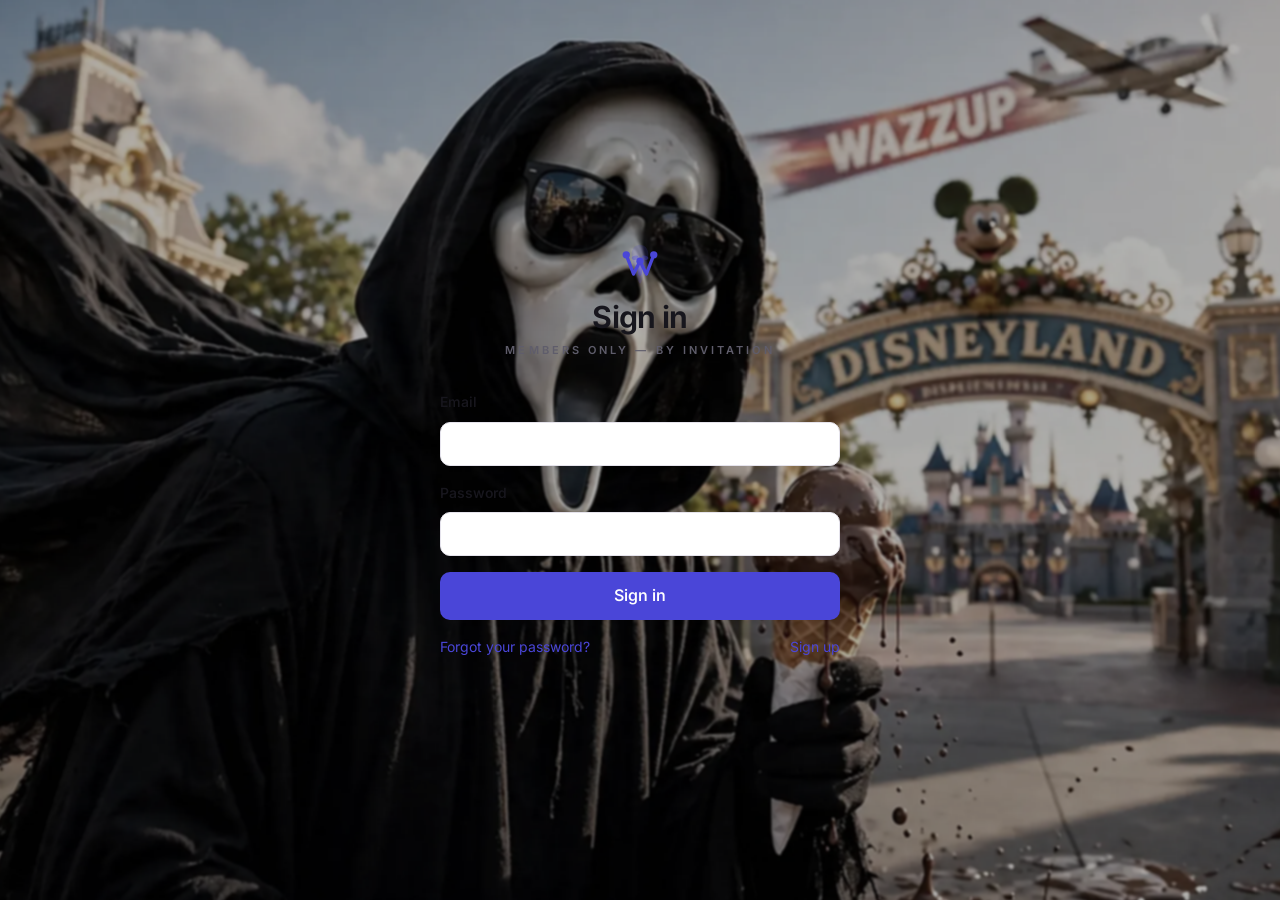
<file: index.html>
<!DOCTYPE html>
<html lang="ru" data-theme="light">
<head>
  <meta charset="UTF-8" />
  <meta name="viewport" content="width=device-width, initial-scale=1.0, viewport-fit=cover" />
  <meta name="theme-color" content="#F6F5F9" />
  <link rel="manifest" href="/manifest.webmanifest" />
  <link rel="icon" type="image/png" sizes="32x32" href="/favicon-32.png" />
  <link rel="icon" type="image/png" sizes="16x16" href="/favicon-16.png" />
  <link rel="apple-touch-icon" href="/apple-touch-icon-180.png" />
  <title>NeiroWazzup Messenger</title>
  <script type="module" crossorigin src="/assets/index-ssqtM2lk.js"></script>
  <link rel="stylesheet" crossorigin href="/assets/index-DzxHAdjl.css">
</head>
<body>
  <div id="root"></div>
</body>
</html>
</file>
<file: assets/index-DzxHAdjl.css>
:root{--bg: #F6F5F9;--surface: #FFFFFF;--surface-2: #F1F0F6;--ink: #17161D;--ink-muted: #5F5D6B;--ink-faint: #8A8894;--line: #E5E3EC;--accent: #4A46D8;--accent-strong: #3B38B8;--accent-ink: #FFFFFF;--accent-soft: #EDECFB;--ok: #2E7D5B;--warn: #A8712A;--err: #C4423F;--font-sans: "Inter Variable", "Inter", system-ui, -apple-system, sans-serif;--font-mono: "JetBrains Mono Variable", "JetBrains Mono", ui-monospace, monospace;--text-display: clamp(1.9rem, 1.55rem + 1.75vw, 2.6rem);--text-h1: clamp(1.5rem, 1.35rem + .75vw, 1.9rem);--text-h2: clamp(1.2rem, 1.1rem + .5vw, 1.45rem);--text-body: 1rem;--text-sm: .875rem;--text-meta: .75rem;--text-overline: .6875rem;--lh-display: 1.08;--lh-tight: 1.25;--lh-body: 1.6;--ls-display: -.02em;--ls-h: -.015em;--ls-overline: .28em;--r-sm: 6px;--r-md: 10px;--r-lg: 14px;--r-xl: 20px;--r-pill: 999px;--space-1: 4px;--space-2: 8px;--space-3: 12px;--space-4: 16px;--space-5: 24px;--space-6: 32px;--space-7: 48px;--space-8: 64px;--space-9: 96px;--space-10: 128px;--shadow-float: 0 1px 2px rgba(16, 14, 30, .06), 0 12px 32px rgba(16, 14, 30, .1);--dur-fast: .14s;--dur-med: .22s;--dur-slow: .32s;--ease-out: cubic-bezier(.2, 0, .2, 1);--z-popover: 100;--z-modal: 200;--z-toast: 300;--pane-bg: color-mix(in srgb, var(--bg) 76%, transparent)}[data-theme=dark]{--bg: #0F0E14;--surface: #17161D;--surface-2: #1F1E26;--ink: #EDECF2;--ink-muted: #A3A1B0;--ink-faint: #6E6C7A;--line: #27262F;--accent: #8E8AF2;--accent-strong: #A5A2F7;--accent-ink: #14131A;--accent-soft: #232134;--ok: #6FBF9B;--warn: #D4A15E;--err: #E28B88;--shadow-float: 0 1px 2px rgba(0, 0, 0, .35), 0 12px 32px rgba(0, 0, 0, .45)}@font-face{font-family:Inter Variable;font-style:normal;font-display:swap;font-weight:100 900;src:url(/assets/inter-cyrillic-ext-wght-normal-BOeWTOD4.woff2) format("woff2-variations");unicode-range:U+0460-052F,U+1C80-1C8A,U+20B4,U+2DE0-2DFF,U+A640-A69F,U+FE2E-FE2F}@font-face{font-family:Inter Variable;font-style:normal;font-display:swap;font-weight:100 900;src:url(/assets/inter-cyrillic-wght-normal-DqGufNeO.woff2) format("woff2-variations");unicode-range:U+0301,U+0400-045F,U+0490-0491,U+04B0-04B1,U+2116}@font-face{font-family:Inter Variable;font-style:normal;font-display:swap;font-weight:100 900;src:url(/assets/inter-greek-ext-wght-normal-DlzME5K_.woff2) format("woff2-variations");unicode-range:U+1F00-1FFF}@font-face{font-family:Inter Variable;font-style:normal;font-display:swap;font-weight:100 900;src:url(/assets/inter-greek-wght-normal-CkhJZR-_.woff2) format("woff2-variations");unicode-range:U+0370-0377,U+037A-037F,U+0384-038A,U+038C,U+038E-03A1,U+03A3-03FF}@font-face{font-family:Inter Variable;font-style:normal;font-display:swap;font-weight:100 900;src:url(/assets/inter-vietnamese-wght-normal-CBcvBZtf.woff2) format("woff2-variations");unicode-range:U+0102-0103,U+0110-0111,U+0128-0129,U+0168-0169,U+01A0-01A1,U+01AF-01B0,U+0300-0301,U+0303-0304,U+0308-0309,U+0323,U+0329,U+1EA0-1EF9,U+20AB}@font-face{font-family:Inter Variable;font-style:normal;font-display:swap;font-weight:100 900;src:url(/assets/inter-latin-ext-wght-normal-DO1Apj_S.woff2) format("woff2-variations");unicode-range:U+0100-02BA,U+02BD-02C5,U+02C7-02CC,U+02CE-02D7,U+02DD-02FF,U+0304,U+0308,U+0329,U+1D00-1DBF,U+1E00-1E9F,U+1EF2-1EFF,U+2020,U+20A0-20AB,U+20AD-20C0,U+2113,U+2C60-2C7F,U+A720-A7FF}@font-face{font-family:Inter Variable;font-style:normal;font-display:swap;font-weight:100 900;src:url(/assets/inter-latin-wght-normal-Dx4kXJAl.woff2) format("woff2-variations");unicode-range:U+0000-00FF,U+0131,U+0152-0153,U+02BB-02BC,U+02C6,U+02DA,U+02DC,U+0304,U+0308,U+0329,U+2000-206F,U+20AC,U+2122,U+2191,U+2193,U+2212,U+2215,U+FEFF,U+FFFD}@font-face{font-family:JetBrains Mono Variable;font-style:normal;font-display:swap;font-weight:100 800;src:url([data-uri]) format("woff2-variations");unicode-range:U+0460-052F,U+1C80-1C8A,U+20B4,U+2DE0-2DFF,U+A640-A69F,U+FE2E-FE2F}@font-face{font-family:JetBrains Mono Variable;font-style:normal;font-display:swap;font-weight:100 800;src:url(/assets/jetbrains-mono-cyrillic-wght-normal-D73BlboJ.woff2) format("woff2-variations");unicode-range:U+0301,U+0400-045F,U+0490-0491,U+04B0-04B1,U+2116}@font-face{font-family:JetBrains Mono Variable;font-style:normal;font-display:swap;font-weight:100 800;src:url(/assets/jetbrains-mono-greek-wght-normal-Bw9x6K1M.woff2) format("woff2-variations");unicode-range:U+0370-0377,U+037A-037F,U+0384-038A,U+038C,U+038E-03A1,U+03A3-03FF}@font-face{font-family:JetBrains Mono Variable;font-style:normal;font-display:swap;font-weight:100 800;src:url(/assets/jetbrains-mono-vietnamese-wght-normal-Bt-aOZkq.woff2) format("woff2-variations");unicode-range:U+0102-0103,U+0110-0111,U+0128-0129,U+0168-0169,U+01A0-01A1,U+01AF-01B0,U+0300-0301,U+0303-0304,U+0308-0309,U+0323,U+0329,U+1EA0-1EF9,U+20AB}@font-face{font-family:JetBrains Mono Variable;font-style:normal;font-display:swap;font-weight:100 800;src:url(/assets/jetbrains-mono-latin-ext-wght-normal-DBQx-q_a.woff2) format("woff2-variations");unicode-range:U+0100-02BA,U+02BD-02C5,U+02C7-02CC,U+02CE-02D7,U+02DD-02FF,U+0304,U+0308,U+0329,U+1D00-1DBF,U+1E00-1E9F,U+1EF2-1EFF,U+2020,U+20A0-20AB,U+20AD-20C0,U+2113,U+2C60-2C7F,U+A720-A7FF}@font-face{font-family:JetBrains Mono Variable;font-style:normal;font-display:swap;font-weight:100 800;src:url(/assets/jetbrains-mono-latin-wght-normal-B9CIFXIH.woff2) format("woff2-variations");unicode-range:U+0000-00FF,U+0131,U+0152-0153,U+02BB-02BC,U+02C6,U+02DA,U+02DC,U+0304,U+0308,U+0329,U+2000-206F,U+20AC,U+2122,U+2191,U+2193,U+2212,U+2215,U+FEFF,U+FFFD}*,*:before,*:after{box-sizing:border-box}*{margin:0}html{height:100%;overscroll-behavior-x:none}body{height:100%;font-family:var(--font-sans);font-size:var(--text-body);line-height:var(--lh-body);color:var(--ink);background:var(--bg);-webkit-font-smoothing:antialiased;text-rendering:optimizeLegibility}#root{height:100%}img,svg,video{display:block;max-width:100%}button,input,select,textarea{font:inherit;color:inherit}button{cursor:pointer;background:none;border:none;padding:0}a{color:var(--accent);text-decoration:none}h1,h2,h3{font-weight:650;letter-spacing:var(--ls-h);text-wrap:balance}h1{font-size:var(--text-h1);line-height:var(--lh-tight)}h2{font-size:var(--text-h2);line-height:var(--lh-tight)}.overline{font-size:var(--text-overline);font-weight:600;letter-spacing:var(--ls-overline);text-transform:uppercase;color:var(--ink-muted)}.mono{font-family:var(--font-mono);font-variant-numeric:tabular-nums}::selection{background:var(--accent);color:var(--accent-ink)}:focus-visible{outline:2px solid var(--accent);outline-offset:2px;border-radius:var(--r-sm)}@media(prefers-reduced-motion:reduce){*,*:before,*:after{animation-duration:.01ms!important;animation-iteration-count:1!important;transition-duration:.01ms!important;scroll-behavior:auto!important}}*{scrollbar-width:thin;scrollbar-color:var(--line) transparent}.btn{display:inline-flex;align-items:center;justify-content:center;gap:var(--space-2);font-weight:550;border:1px solid transparent;border-radius:var(--r-md);transition:background var(--dur-fast) var(--ease-out),border-color var(--dur-fast) var(--ease-out),color var(--dur-fast) var(--ease-out),transform var(--dur-fast) var(--ease-out);user-select:none}.btn:active{transform:scale(.98)}.btn:disabled{opacity:.55;cursor:not-allowed}.btn--primary{background:var(--accent);color:var(--accent-ink)}.btn--primary:hover:not(:disabled){background:var(--accent-strong)}.btn--outline{background:transparent;color:var(--ink);border-color:var(--line)}.btn--outline:hover:not(:disabled){background:var(--surface-2)}.btn--ghost{background:transparent;color:var(--accent)}.btn--ghost:hover:not(:disabled){background:var(--accent-soft)}.btn--danger{background:transparent;color:var(--err);border-color:var(--line)}.btn--danger:hover:not(:disabled){background:color-mix(in oklab,var(--err) 10%,transparent)}.btn--sm{height:32px;padding:0 12px;font-size:var(--text-sm)}.btn--md{height:40px;padding:0 16px;font-size:var(--text-body)}.btn--lg{height:48px;padding:0 24px}.btn.is-loading{opacity:.7;cursor:progress}.iconbtn{display:inline-flex;align-items:center;justify-content:center;width:36px;height:36px;border-radius:var(--r-md);color:var(--ink-muted);transition:background var(--dur-fast) var(--ease-out),color var(--dur-fast) var(--ease-out)}.iconbtn:hover{background:var(--surface-2);color:var(--ink)}.iconbtn.is-active{background:var(--accent-soft);color:var(--accent)}.iconbtn.is-active svg{stroke-width:2.4}.field{display:flex;flex-direction:column;gap:var(--space-2)}.field__label{font-size:var(--text-sm);font-weight:550;color:var(--ink)}.field__hint{font-size:var(--text-meta);color:var(--ink-muted)}.field__error{font-size:var(--text-meta);color:var(--err)}.input{height:44px;padding:0 14px;background:var(--surface);border:1px solid var(--line);border-radius:var(--r-md);transition:border-color var(--dur-fast) var(--ease-out);width:100%}.input::placeholder{color:var(--ink-faint)}.input:hover{border-color:color-mix(in oklab,var(--ink-muted) 40%,var(--line))}.input:focus-visible{outline:none;border-color:var(--accent);box-shadow:0 0 0 3px var(--accent-soft)}.input--error{border-color:var(--err)}textarea.input{height:auto;padding:10px 14px;resize:vertical;min-height:72px}.switch{position:relative;width:40px;height:24px;border-radius:var(--r-pill);background:var(--line);transition:background var(--dur-fast) var(--ease-out);flex:none}.switch:after{content:"";position:absolute;inset-block-start:3px;inset-inline-start:3px;width:18px;height:18px;border-radius:50%;background:var(--surface);box-shadow:0 1px 2px #0003;transition:inset-inline-start var(--dur-fast) var(--ease-out)}.switch.is-on{background:var(--accent)}.switch.is-on:after{inset-inline-start:19px}.segmented{display:inline-flex;padding:3px;gap:2px;background:var(--surface-2);border-radius:var(--r-md)}.segmented button{padding:6px 14px;border-radius:8px;font-size:var(--text-sm);color:var(--ink-muted);transition:background var(--dur-fast) var(--ease-out),color var(--dur-fast) var(--ease-out)}.segmented button.is-active{background:var(--surface);color:var(--ink);box-shadow:0 1px 2px #100e1e14}.avatar{position:relative;border-radius:50%;overflow:hidden;flex:none;background:var(--accent-soft)}.avatar img{width:100%;height:100%;object-fit:cover}.avatar svg{display:block;width:100%;height:100%}.avatar__presence{position:absolute;inset-block-end:0;inset-inline-end:0;width:25%;height:25%;min-width:10px;min-height:10px;border-radius:50%;border:2px solid var(--bg)}.avatar__presence--online{background:var(--ok)}.avatar__presence--away{background:var(--warn)}.avatar__presence--offline{background:var(--ink-faint)}.empty{display:flex;flex-direction:column;align-items:center;gap:var(--space-3);text-align:center;padding:var(--space-7) var(--space-5);color:var(--ink-muted)}.empty__title{font-weight:600;color:var(--ink);font-size:var(--text-h2);letter-spacing:var(--ls-h)}.panel{background:var(--surface);border:1px solid var(--line);border-radius:var(--r-lg)}.panel--pad{padding:var(--space-5)}.setting-row{display:flex;align-items:center;justify-content:space-between;gap:var(--space-4);padding:var(--space-3) 0}.setting-row__label{font-size:var(--text-body)}.setting-row__label small{display:block;color:var(--ink-muted);font-size:var(--text-meta);margin-top:2px}@media(max-width:520px){.segmented,.setting-row{flex-wrap:wrap}.setting-row .segmented{width:100%;justify-content:flex-start}}.badge{display:inline-flex;align-items:center;min-width:20px;height:20px;padding:0 6px;border-radius:var(--r-pill);background:var(--accent);color:var(--accent-ink);font-family:var(--font-mono);font-size:11px;font-variant-numeric:tabular-nums;justify-content:center}.spinner{width:22px;height:22px;border-radius:50%;border:2px solid var(--line);border-top-color:var(--accent);animation:spin .8s linear infinite}@keyframes spin{to{transform:rotate(360deg)}}.app-wrap{height:100%;display:flex;flex-direction:column;position:relative}.app-wrap .app{flex:1;min-height:0}.app-bg{position:fixed;inset:0;z-index:0;background:url(/bg-ghostface.webp) center / cover no-repeat;filter:saturate(.55) brightness(.62) blur(2px);transform:scale(1.02);pointer-events:none}@media(min-width:1024px){.app-bg{filter:saturate(.6) brightness(.7) blur(1px)}.app-wrap{--pane-bg: color-mix(in srgb, var(--bg) 88%, transparent)}}.app-wrap>.app{position:relative;z-index:1}[data-bg=off] .app-bg{display:none}.app{display:grid;height:100%;grid-template-columns:72px minmax(280px,340px) 1fr}.app[data-view=page]{grid-template-columns:72px 1fr}.app[data-view=page] .listpane{display:none}.pagepane{grid-column:2 / -1;min-width:0;min-height:0;display:flex;flex-direction:column;overflow-y:auto}.detailpane{grid-column:3;min-width:0;min-height:0;display:flex;flex-direction:column}.detail-placeholder{flex:1;display:grid;place-items:center}@media(min-width:1024px){.detail-placeholder .empty{background:color-mix(in srgb,var(--surface) 68%,transparent);backdrop-filter:blur(10px);border:1px solid var(--line);border-radius:var(--r-lg);padding:var(--space-6) var(--space-7)}}.rail{display:flex;flex-direction:column;align-items:center;gap:var(--space-4);padding:var(--space-5) 0;border-inline-end:1px solid var(--line);background:var(--pane-bg);backdrop-filter:blur(6px)}.rail__logo{width:40px;height:40px;color:var(--accent);margin-bottom:var(--space-4)}.rail__nav{display:flex;flex-direction:column;gap:var(--space-2);flex:1}.rail__bottom{display:flex;flex-direction:column;gap:var(--space-2);align-items:center}.rail .avatar{cursor:pointer}.pane{display:flex;flex-direction:column;min-height:0;flex:1;background:var(--pane-bg);backdrop-filter:blur(6px)}.pane>*{min-width:0}.pane--compact{width:min(760px,100%);margin-inline:auto}.listpane{display:flex;flex-direction:column;border-inline-end:1px solid var(--line);background:var(--pane-bg);backdrop-filter:blur(6px);min-height:0}.pane__head{padding:var(--space-5) var(--space-4) var(--space-3)}.pane__head h1{font-size:var(--text-h2);letter-spacing:var(--ls-h)}.pane__search{margin-top:var(--space-3);position:relative}.pane__search .input{height:38px;border-radius:var(--r-pill);padding-inline-start:38px;background:var(--surface-2);border-color:transparent}.pane__search .input:hover{border-color:var(--line)}.pane__search svg{position:absolute;inset-block-start:9px;inset-inline-start:12px;color:var(--ink-faint);pointer-events:none}.pane__scroll{overflow-y:auto;flex:1;min-height:0}.chatitem{display:grid;grid-template-columns:auto 1fr auto;gap:var(--space-3);align-items:center;width:100%;padding:var(--space-3) var(--space-4);text-align:start;cursor:pointer;position:relative;transition:background var(--dur-fast) var(--ease-out)}.chatitem__kebab{width:30px;height:30px;border-radius:var(--r-pill);color:var(--ink-muted);font-size:16px;opacity:0;transition:opacity var(--dur-fast) var(--ease-out)}.chatitem:hover .chatitem__kebab,.chatitem__kebab:focus-visible{opacity:1}@media(hover:none){.chatitem__kebab{opacity:1}}.chatmenu{position:absolute;inset-block-start:calc(100% - 10px);inset-inline-end:10px;z-index:var(--z-popover);min-width:210px;background:var(--surface);border:1px solid var(--line);border-radius:var(--r-md);box-shadow:var(--shadow-float);overflow:hidden;animation:menu-in var(--dur-fast) var(--ease-out)}.chatmenu button{display:flex;width:100%;gap:10px;align-items:center;text-align:start;padding:9px 14px;font-size:var(--text-sm);color:var(--ink);transition:background var(--dur-fast) var(--ease-out)}.chatmenu button:hover{background:var(--surface-2)}.chatmenu button.is-danger{color:var(--err)}.chatitem:hover{background:var(--surface-2)}.contactlink{display:flex;align-items:center;gap:var(--space-3);min-width:0;flex:1;background:none;border:none;padding:0;margin:0;cursor:pointer;color:inherit;text-align:start;font:inherit}.chatitem.is-active{background:var(--accent-soft)}.chatitem>.contactrow__write{min-width:132px;justify-self:end}.chatitem__mid{min-width:0;display:flex;flex-direction:column;gap:2px}.chatitem__top{display:flex;justify-content:space-between;align-items:baseline;gap:var(--space-2)}.chatitem__name{font-weight:600;white-space:nowrap;overflow:hidden;text-overflow:ellipsis}.chatitem__time{font-family:var(--font-mono);font-size:11px;color:var(--ink-faint);flex:none}.chatitem__bottom{display:flex;justify-content:space-between;align-items:center;gap:var(--space-2)}.chatitem__preview{font-size:var(--text-sm);color:var(--ink-muted);white-space:nowrap;overflow:hidden;text-overflow:ellipsis}.chatitem__meta{display:flex;align-items:center;gap:var(--space-2);flex:none}.chatitem__muted{color:var(--ink-faint)}.conversation{display:flex;flex-direction:column;flex:1;background:var(--pane-bg);backdrop-filter:blur(6px);min-width:0;min-height:0;position:relative}.conversation__head{display:flex;align-items:center;gap:var(--space-3);padding:var(--space-3) var(--space-4);border-block-end:1px solid var(--line);background:var(--pane-bg);backdrop-filter:blur(6px)}.conversation__back{display:none}.conversation__peerbtn{display:flex;align-items:center;gap:var(--space-3);flex:1;min-width:0;background:none;border:none;padding:0;margin:0;cursor:pointer;color:inherit;text-align:start;font:inherit}.conversation__peer{display:flex;flex-direction:column;min-width:0;flex:1}.conversation__peername{font-weight:600}.conversation__peerstatus{font-size:var(--text-meta);color:var(--ink-muted)}.conversation__peerstatus.is-online{color:var(--ok)}.conversation__scroll{flex:1;overflow-y:auto;min-height:0;padding:var(--space-5) clamp(var(--space-4),6vw,var(--space-8));display:flex;flex-direction:column;gap:var(--space-2)}.daysep{align-self:center;margin:var(--space-4) 0;font-family:var(--font-mono);font-size:10px;letter-spacing:.14em;text-transform:uppercase;color:var(--ink-faint)}.msgrow{display:flex;align-items:flex-end;gap:var(--space-2);max-width:min(72%,560px);position:relative}.msgrow--own{align-self:flex-end;flex-direction:row-reverse}.msgrow--own .bubble{background:var(--accent);color:var(--accent-ink)}.msgrow--own .bubble .bubble__meta{color:color-mix(in oklab,var(--accent-ink) 72%,transparent)}.bubble{background:var(--surface);border:1px solid var(--line);border-radius:var(--r-lg);border-end-start-radius:var(--r-sm);padding:8px 12px 6px;animation:msg-in var(--dur-med) var(--ease-out)}.msgrow--own .bubble{border-end-start-radius:var(--r-lg);border-end-end-radius:var(--r-sm)}@keyframes msg-in{0%{opacity:0;transform:translateY(8px)}to{opacity:1;transform:translateY(0)}}.bubble__text{font-size:var(--text-body);line-height:1.45;overflow-wrap:anywhere;white-space:pre-wrap}.bubble__meta{display:flex;align-items:center;justify-content:flex-end;gap:var(--space-1);margin-top:2px;font-family:var(--font-mono);font-size:10px;color:var(--ink-faint);font-variant-numeric:tabular-nums}.bubble__ticks-read{color:var(--ok);display:inline-flex}.bubble__reactions{display:flex;gap:var(--space-1);margin-top:var(--space-1)}.bubble__reaction{display:inline-flex;align-items:center;gap:3px;height:22px;padding:0 8px;border-radius:var(--r-pill);background:var(--accent-soft);border:1px solid color-mix(in oklab,var(--accent) 25%,transparent);font-size:12px;color:var(--accent);transition:transform var(--dur-fast) var(--ease-out)}.bubble__reaction:active{transform:scale(.9)}.msgrow .avatar{width:28px;height:28px}.msgrow__gutter{width:28px;flex:none;align-self:flex-end}.bubble__author{font-size:var(--text-meta);font-weight:600;color:var(--accent);margin-bottom:2px}.bubble__deleted{color:var(--ink-faint);font-style:italic}.bubble__reply{display:flex;align-items:center;gap:6px;padding:3px 8px;margin-bottom:4px;border-inline-start:2px solid var(--accent);border-radius:var(--r-sm);background:color-mix(in oklab,var(--accent) 8%,transparent);font-size:var(--text-meta);color:var(--ink-muted);max-width:320px;white-space:nowrap;overflow:hidden;text-overflow:ellipsis}.msgrow--own .bubble__reply{color:color-mix(in oklab,var(--accent-ink) 85%,transparent);background:color-mix(in oklab,var(--accent-ink) 12%,transparent);border-inline-start-color:var(--accent-ink)}.bubble{position:relative}.bubble__tools{position:absolute;inset-block-start:-12px;inset-inline-end:6px;display:flex;gap:2px;opacity:0;transition:opacity var(--dur-fast) var(--ease-out);background:var(--surface);border:1px solid var(--line);border-radius:var(--r-pill);padding:2px;box-shadow:var(--shadow-float)}.bubble:hover .bubble__tools,.bubble__tools:focus-within{opacity:1}.bubble__tools .iconbtn{width:26px;height:26px;border-radius:var(--r-pill)}.bubble__tools .iconbtn svg{width:14px;height:14px}.msgrow--own .bubble__tools{inset-inline-end:auto;inset-inline-start:6px}.msgmenu{position:absolute;inset-block-start:calc(100% + 4px);inset-inline-end:0;z-index:var(--z-popover);display:flex;flex-direction:column;min-width:180px;background:var(--surface);border:1px solid var(--line);border-radius:var(--r-md);box-shadow:var(--shadow-float);overflow:hidden;color:var(--ink);animation:menu-in var(--dur-fast) var(--ease-out)}.msgmenu button{color:var(--ink)}@keyframes menu-in{0%{opacity:0;transform:translateY(-4px)}to{opacity:1;transform:translateY(0)}}.msgmenu button{text-align:start;padding:8px 14px;font-size:var(--text-sm);transition:background var(--dur-fast) var(--ease-out)}.msgmenu button:hover{background:var(--surface-2)}.msgmenu button.is-danger{color:var(--err)}.reaction-picker{position:absolute;inset-block-start:calc(100% + 4px);inset-inline:0;margin-inline:auto;width:max-content;max-width:100%;flex-wrap:wrap;justify-content:center;z-index:var(--z-popover);display:flex;gap:4px;padding:6px 8px;background:var(--surface);border:1px solid var(--line);border-radius:var(--r-pill);box-shadow:var(--shadow-float);color:var(--ink)}.msgmenu--up,.reaction-picker--up{inset-block-start:auto;inset-block-end:calc(100% + 4px)}.chatmenu--up{inset-block-start:auto;inset-block-end:calc(100% - 10px)}.conversation__history{display:flex;align-items:center;gap:var(--space-2);padding:var(--space-2) clamp(var(--space-4),6vw,var(--space-8));border-block-end:1px solid var(--line);background:var(--surface-2)}.conversation__history svg{color:var(--ink-faint);flex:none}.conversation__history .input{height:34px;border-radius:var(--r-pill);background:var(--surface)}.conversation__history-count{font-family:var(--font-mono);font-size:11px;color:var(--ink-muted);flex:none}.conversation__pinned{display:flex;align-items:center;gap:var(--space-2);padding:var(--space-2) clamp(var(--space-4),6vw,var(--space-8));border-block-end:1px solid var(--line);background:var(--surface-2);cursor:pointer}.conversation__pinned>svg{color:var(--accent);flex:none}.conversation__pinnedbody{display:flex;flex-direction:column;min-width:0;flex:1}.conversation__pinnedbody b{font-size:11px;font-weight:600;color:var(--accent)}.conversation__pinnedbody>span{font-size:var(--text-sm);color:var(--ink-muted);overflow:hidden;text-overflow:ellipsis;white-space:nowrap}.media-pane{position:absolute;inset:0;z-index:var(--z-modal);display:flex;flex-direction:column;background:var(--bg)}.media-pane__head{display:flex;align-items:center;gap:var(--space-3);padding:var(--space-3) var(--space-4);border-block-end:1px solid var(--line);background:var(--pane-bg);backdrop-filter:blur(6px)}.media-pane__title{font-weight:600;flex:none}.media-pane__head .segmented{margin-inline-start:auto}.media-pane__scroll{flex:1;overflow-y:auto;min-height:0;padding:var(--space-4) clamp(var(--space-4),6vw,var(--space-8))}.media__grid{display:grid;grid-template-columns:repeat(auto-fill,minmax(104px,1fr));gap:var(--space-2)}.media__thumbwrap{display:block;border-radius:var(--r-md);overflow:hidden;background:var(--surface-2)}.media__thumb{width:100%;height:auto;aspect-ratio:1;object-fit:cover;display:block;cursor:zoom-in}.media__thumb--loading{aspect-ratio:1;border-radius:var(--r-md);background:var(--surface-2);animation:media-pulse 1.4s ease-in-out infinite}@keyframes media-pulse{0%,to{opacity:.55}50%{opacity:1}}.media__row{display:flex;align-items:center;gap:var(--space-3);padding:var(--space-3);border-radius:var(--r-md);background:var(--surface-2);margin-block-end:var(--space-2);min-width:0}.media__rowbody{display:flex;flex-direction:column;gap:2px;min-width:0;flex:1}.media__rowbody b{overflow:hidden;text-overflow:ellipsis;white-space:nowrap}.media__meta{display:flex;gap:var(--space-3);font-size:var(--text-meta);color:var(--ink-muted)}.media__row audio{width:100%;height:36px}.media__row svg{color:var(--accent);flex:none}.media__rowbody b{font-size:var(--text-sm);font-weight:600}.media__rowbody small{font-size:var(--text-meta);color:var(--ink-muted)}@media(max-width:560px){.media-pane__title{display:none}}.bubble__speed{font-family:var(--font-mono);font-size:11px;padding:1px 7px;border-radius:var(--r-pill);border:1px solid currentColor;background:none;color:inherit;opacity:.85;cursor:pointer;flex:none}.bubble__speed:hover{opacity:1}.msgrow--own .bubble__speed{color:var(--accent-ink)}.bubble__image{width:auto;height:auto;max-width:min(320px,100%);max-height:320px;border-radius:10px;margin:2px 0 4px;cursor:zoom-in;display:block}.bubble__voice{display:flex;align-items:center;gap:var(--space-2);min-width:220px}.bubble__voice audio{height:36px;width:100%;max-width:260px}.bubble__voice .mono{font-size:11px;opacity:.75}.msgrow--own .bubble__voice .mono,.msgrow--own a.bubble__file b,.msgrow--own a.bubble__file small{color:var(--accent-ink)}.recording-pill{display:flex;align-items:center;gap:var(--space-2);background:color-mix(in oklab,var(--err) 10%,var(--surface));border:1px solid color-mix(in oklab,var(--err) 35%,transparent);border-radius:var(--r-pill);padding:6px 12px}.recording-dot{width:9px;height:9px;border-radius:50%;background:var(--err);animation:rec-pulse 1s ease-in-out infinite}@keyframes rec-pulse{0%,to{opacity:1}50%{opacity:.3}}.composer{position:relative}.composer__context{position:absolute;inset-block-start:-40px;inset-inline:clamp(var(--space-4),6vw,var(--space-8));display:flex;align-items:center;justify-content:space-between;gap:var(--space-3);background:var(--surface);border:1px solid var(--line);border-radius:var(--r-md);padding:6px 10px;font-size:var(--text-sm);box-shadow:var(--shadow-float)}.composer__context b{display:block;font-size:var(--text-meta);color:var(--accent)}.composer__context span{color:var(--ink-muted);display:block;max-width:480px;white-space:nowrap;overflow:hidden;text-overflow:ellipsis}.conversation__peerstatus.is-typing{color:var(--accent)}.conversation__peerstatus.is-typing:after{content:"…";animation:typing-dots 1.2s steps(4,end) infinite}@keyframes typing-dots{0%{content:""}25%{content:"."}50%{content:".."}75%{content:"..."}}.bubble__file{display:flex;align-items:center;gap:var(--space-3);padding:var(--space-2);border-radius:var(--r-md);background:var(--surface-2);min-width:220px}.msgrow--own .bubble__file{background:color-mix(in oklab,var(--accent-ink) 14%,transparent)}.bubble__file svg{color:var(--accent);flex:none}.msgrow--own .bubble__file svg{color:inherit}.bubble__file b{font-size:var(--text-sm);font-weight:600;display:block;overflow:hidden;text-overflow:ellipsis;white-space:nowrap;max-width:260px}.bubble__file small{font-family:var(--font-mono);font-size:10px;opacity:.75}.composer{display:flex;align-items:flex-end;gap:var(--space-2);padding:var(--space-3) clamp(var(--space-4),6vw,var(--space-8)) var(--space-4);border-block-start:1px solid var(--line);background:var(--pane-bg);backdrop-filter:blur(6px)}.composer__field{flex:1;background:var(--surface);border:1px solid var(--line);border-radius:var(--r-pill);padding:9px 16px;min-height:40px;display:flex;align-items:center}.composer__error{background:color-mix(in oklab,var(--err) 10%,var(--surface));color:var(--err);border:1px solid color-mix(in oklab,var(--err) 35%,transparent);border-radius:var(--r-md);padding:6px 12px;font-size:var(--text-meta);overflow-wrap:anywhere}.composer__field .input{border:none;background:transparent;height:22px;padding:0;box-shadow:none}.composer__field .input:focus-visible{outline:none}.bottomnav{display:none}@media(max-width:767px){.app{display:block;position:relative}.rail{display:none}.listpane{height:100%;border-inline-end:none}.app[data-view=chat] .listpane,.app[data-view=page] .listpane,.app[data-view=chats] .pagepane{display:none}.detailpane,.pagepane{position:fixed;inset:0;z-index:var(--z-modal)}.pagepane{padding-bottom:calc(56px + env(safe-area-inset-bottom) + var(--space-3));background:var(--bg)}.bottomnav{display:flex;position:fixed;inset-inline:0;inset-block-end:0;height:calc(56px + env(safe-area-inset-bottom));padding-bottom:env(safe-area-inset-bottom);justify-content:space-evenly;z-index:calc(var(--z-modal) + 10);background:color-mix(in srgb,var(--surface) 92%,transparent);border-block-start:1px solid var(--line)}.app[data-view=chat] .bottomnav{display:none}.bottomnav a{flex:1;display:flex;flex-direction:column;align-items:center;justify-content:center;gap:2px;font-size:10px;color:var(--ink-muted);overflow:hidden;text-overflow:ellipsis;white-space:nowrap;max-width:92px}.bottomnav a.is-active{color:var(--accent)}.bottomnav a.is-active svg{stroke-width:2.4}.conversation__back{display:inline-flex}.composer{padding-bottom:calc(var(--space-4) + 56px + env(safe-area-inset-bottom))}}@media(min-width:768px)and (max-width:1023px){.app{grid-template-columns:72px 1fr}.app[data-view=chat] .listpane{display:none}.app[data-view=chat] .detailpane{grid-column:2}.app[data-view=chats] .detailpane{display:none}.pagepane{grid-column:2}}.auth{min-height:100%;display:grid;place-items:center;padding:var(--space-6) var(--space-4);position:relative;overflow:hidden}.auth:before{content:"";position:fixed;inset:0;background:url(/bg-ghostface.webp) center / cover no-repeat;filter:saturate(.55) brightness(.62) blur(2px);transform:scale(1.02);pointer-events:none}@media(min-width:1024px){.auth:before{filter:saturate(.6) brightness(.7) blur(1px)}}[data-bg=off] .auth:before{display:none}.auth__decor,.auth__card{z-index:1}.auth__decor{position:absolute;inset:0;color:var(--accent);opacity:.07;pointer-events:none}.auth__card{width:min(400px,100%);position:relative;display:flex;flex-direction:column;gap:var(--space-4)}.auth__brand{display:flex;flex-direction:column;align-items:center;gap:var(--space-3);margin-bottom:var(--space-4);text-align:center}.auth__brand svg{width:44px;height:44px;color:var(--accent)}.auth__brand h1{font-size:var(--text-h1);letter-spacing:var(--ls-display)}.auth__form{display:flex;flex-direction:column;gap:var(--space-4)}.auth__foot{display:flex;justify-content:space-between;align-items:center;font-size:var(--text-sm)}.settings{width:min(640px,100%);margin:0 auto;padding:var(--space-6) var(--space-5);display:flex;flex-direction:column;gap:var(--space-5)}.settings__section{display:flex;flex-direction:column;gap:var(--space-2)}.settings__section>.overline{margin-bottom:var(--space-1)}.settings__group{padding:var(--space-2) var(--space-4)}.profilecard{width:min(480px,100%);margin:0 auto;padding:var(--space-7) var(--space-5);display:flex;flex-direction:column;align-items:center;gap:var(--space-3);text-align:center}.profilecard__stats{display:flex;gap:var(--space-6);margin-top:var(--space-2);font-size:var(--text-sm);color:var(--ink-muted)}.offlinebar{background:var(--warn);color:var(--surface);text-align:center;font-size:var(--text-sm);padding:var(--space-2)}.unreachablebar{margin-top:var(--space-3);background:color-mix(in srgb,var(--err) 12%,var(--surface));color:var(--err);border:1px solid color-mix(in srgb,var(--err) 35%,transparent);border-radius:var(--r-md);padding:var(--space-3);font-size:var(--text-sm)}.demo-note{position:fixed;inset-block-end:calc(64px + env(safe-area-inset-bottom));inset-inline-end:8px;z-index:var(--z-toast);background:var(--surface);border:1px solid var(--line);border-radius:var(--r-pill);padding:4px 12px;font-size:11px;color:var(--ink-faint);box-shadow:var(--shadow-float)}@media(min-width:768px){.demo-note{inset-block-end:8px}}
</file>
